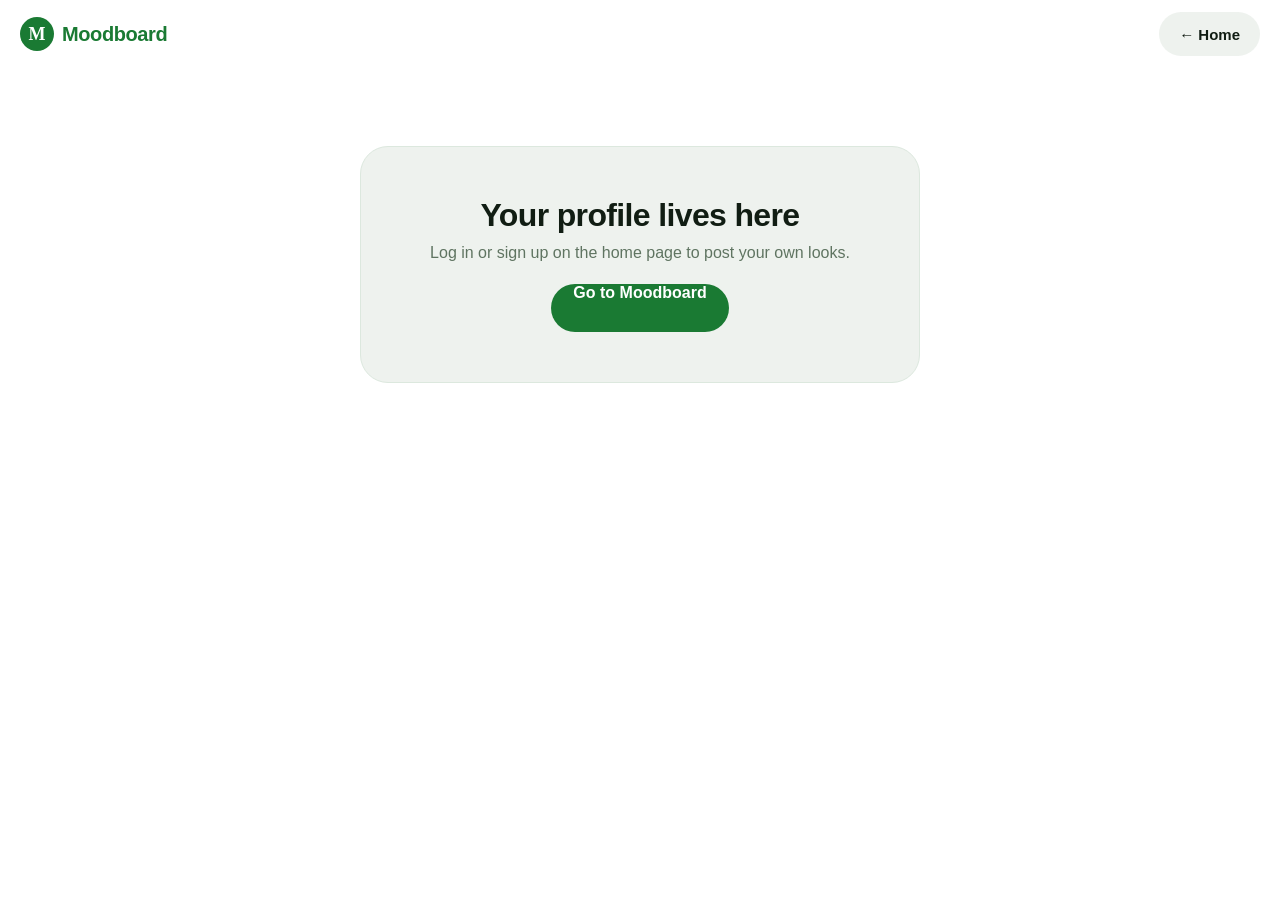
<file: profile.html>
<!doctype html>
<html lang="en">
<head>
  <meta charset="utf-8">
  <meta name="viewport" content="width=device-width, initial-scale=1">
  <meta name="theme-color" content="#f7faf7">
  <title>My profile — Moodboard</title>
  <link rel="preconnect" href="https://fonts.googleapis.com">
  <link rel="preconnect" href="https://fonts.gstatic.com" crossorigin>
  <link href="https://fonts.googleapis.com/css2?family=DM+Sans:wght@400;500;600;700&family=Playfair+Display:wght@500;600;700&display=swap" rel="stylesheet">
  <link rel="stylesheet" href="styles.css">
</head>
<body>
  <div class="app">
    <div class="main-col">
      <header class="topbar pinterest-bar">
        <a class="brand" href="index.html" aria-label="Moodboard home"><span class="brand-mark">M</span><span class="brand-word">Moodboard</span></a>
        <div class="profile-top-actions">
          <a class="btn-signup" href="index.html">&#8592; Home</a>
        </div>
      </header>
      <main class="profile-page">
        <div class="profile-gate" id="profile-gate" hidden>
          <h1>Your profile lives here</h1>
          <p>Log in or sign up on the home page to post your own looks.</p>
          <a class="btn-join" href="index.html">Go to Moodboard</a>
        </div>
        <div id="profile-content" hidden>
          <section class="profile-hero profile-hero-center">
            <label class="profile-avatar profile-avatar-edit" title="Change profile picture">
              <img id="profile-avatar-img" alt="" hidden>
              <span id="profile-avatar-initial">M</span>
              <input id="profile-avatar-file" type="file" accept="image/*" hidden>
            </label>
            <h1 class="profile-name" id="profile-name">Member</h1>
            <p class="profile-username" id="profile-username">@member</p>
            <p class="profile-bio" id="profile-bio"></p>
            <div class="profile-stats">
              <div><b id="stat-posts">0</b><span>Posts</span></div>
              <div><b id="stat-saved">0</b><span>Saved Pins</span></div>
            </div>
            <div class="profile-actions">
              <button class="btn-have" id="edit-profile-btn">Edit Profile</button>
              <button class="btn-join" id="create-post-btn">+ Create Post</button>
            </div>
          </section>
          <nav class="profile-tabs" role="tablist" aria-label="Profile content">
            <button class="profile-tab on" id="tab-mine" role="tab" aria-selected="true">My Posts</button>
            <button class="profile-tab" id="tab-saved" role="tab" aria-selected="false">Saved</button>
          </nav>
          <section class="profile-posts" id="pane-mine">
            <div class="masonry" id="my-grid" aria-label="My posts"></div>
            <div class="empty-state profile-empty" id="my-empty">
              <span class="empty-icon">&#9673;</span>
              <strong>Nothing here yet</strong>
              <span>Share your first look with “+ Create Post” — it will appear here and on the home feed.</span>
            </div>
          </section>
          <section class="profile-posts" id="pane-saved" hidden>
            <div class="masonry" id="saved-grid" aria-label="Saved pins"></div>
            <div class="empty-state profile-empty" id="saved-empty">
              <span class="empty-icon">&#9825;</span>
              <strong>No saved pins yet</strong>
              <span>Tap “Save” on any look in the home feed to collect it here.</span>
            </div>
          </section>
        </div>
      </main>
    </div>
  </div>
  <div class="modal-backdrop" id="post-modal" role="dialog" aria-modal="true" aria-label="Create a post">
    <article class="auth-modal post-modal">
      <button class="close-modal auth-close" id="post-close" aria-label="Close">&times;</button>
      <h2 id="post-modal-title">Create a post</h2>
      <p class="auth-sub">Share a look with the community.</p>
      <form id="post-form" novalidate>
        <div class="post-modal-grid">
          <div class="composer-photo">
            <label class="photo-drop" id="photo-drop">
              <img id="photo-preview" alt="Post preview" hidden>
              <span id="photo-placeholder"><b>+</b>Drag &amp; drop a photo here<br>or click to browse</span>
            </label>
            <input id="post-file" type="file" accept="image/*" hidden>
          </div>
          <div class="composer-fields">
            <label>Title<input id="post-title" class="composer-input" maxlength="80" placeholder="e.g. Golden hour layers" required></label>
            <label>Category<select id="post-category" class="composer-input"></select></label>
            <label>Description<textarea id="post-desc" class="composer-input" rows="3" maxlength="280" placeholder="Fabric, fit, where you would wear it..."></textarea></label>
            <label>Tags<input id="post-tags" class="composer-input" placeholder="summer, linen (comma separated)"></label>
          </div>
        </div>
        <p class="auth-error" id="post-error" hidden></p>
        <div class="modal-actions">
          <button type="button" class="btn-have" id="post-cancel">Cancel</button>
          <button class="auth-submit modal-publish" type="submit" id="post-publish">Publish</button>
        </div>
      </form>
    </article>
  </div>
  <div class="modal-backdrop" id="edit-modal" role="dialog" aria-modal="true" aria-label="Edit profile">
    <article class="auth-modal post-modal">
      <button class="close-modal auth-close" id="edit-close" aria-label="Close">&times;</button>
      <h2>Edit profile</h2>
      <p class="auth-sub">Update how you appear on Moodboard.</p>
      <form id="edit-form" novalidate>
        <div class="composer-fields">
          <label>Display name<input id="edit-name" class="composer-input" maxlength="40" required></label>
          <label>Username<input id="edit-username" class="composer-input" maxlength="24" placeholder="yourname"></label>
          <label>Bio<textarea id="edit-bio" class="composer-input" rows="3" maxlength="160" placeholder="A line about your style..."></textarea></label>
        </div>
        <p class="auth-error" id="edit-error" hidden></p>
        <div class="modal-actions">
          <button type="button" class="btn-have" id="edit-cancel">Cancel</button>
          <button class="auth-submit modal-publish" type="submit">Save changes</button>
        </div>
      </form>
    </article>
  </div>
  <div class="toast" id="toast" role="status"></div>
  <script src="profile.js" defer></script>
</body>
</html>
</file>
<file: styles.css>
:root { color-scheme: light; --ink: #111d13; --muted: #5f7461; --paper: #ffffff; --line: #dce8de; --accent: #1a7a33; --accent-hover: #136128; --pill: #eef2ee; --hover: #e2e7e2; --celadon: #a1cca5; --sage: #8fb996; --fern: #709775; --shadow: 0 18px 60px rgb(17 29 19 / 18%); }
    * { box-sizing: border-box; }
    body { margin: 0; background: var(--paper); color: var(--ink); font-family: -apple-system, BlinkMacSystemFont, "Segoe UI", Roboto, Helvetica, Arial, sans-serif; }
    button, input { font: inherit; }
    button { color: inherit; }
    .app { display: block; min-height: 100vh; }
    .main-col { flex: 1; min-width: 0; }
    /* Simple Pinterest-style topbar: brand left, search center, auth right */
    .topbar { position: sticky; top: 0; z-index: 5; display: flex; align-items: center; gap: 14px; padding: 12px 20px 10px; background: rgb(255 255 255 / 96%); backdrop-filter: blur(8px); }
    .brand { display: flex; align-items: center; gap: 8px; text-decoration: none; color: var(--accent); flex: 0 0 auto; }
    .brand-mark { width: 34px; height: 34px; flex: 0 0 auto; display: grid; place-items: center; border-radius: 50%; background: var(--accent); color: #fff; font: 700 18px Georgia, serif; }
    .brand-word { font-weight: 800; font-size: 20px; letter-spacing: -0.02em; white-space: nowrap; color: var(--accent); }
    .search-pill { position: relative; flex: 1 1 auto; max-width: 720px; margin: 0 auto; display: flex; align-items: center; gap: 2px; height: 48px; padding: 0 6px 0 16px; border-radius: 999px; background: var(--pill); }
    .search-pill::before { content: "🔍"; font-size: 15px; opacity: .7; }
    .search-pill:focus-within { outline: 2px solid var(--ink); background: var(--line); }
    .search-pill .search { flex: 1; min-width: 0; height: 100%; border: 0; outline: 0; background: transparent; font-size: 16px; padding-left: 8px; }
    .search-pill .search::-webkit-search-cancel-button { display: none; }
    .pill-icon { width: 40px; height: 40px; display: grid; place-items: center; border: 0; border-radius: 50%; background: transparent; cursor: pointer; color: var(--ink); font-size: 15px; }
    .pill-icon:hover { background: var(--hover); }
    .auth-area { display: flex; align-items: center; gap: 10px; flex: 0 0 auto; }
    .btn-login { height: 44px; padding: 0 20px; border-radius: 999px; border: 0; background: var(--accent); color: #fff; font-weight: 700; font-size: 15px; cursor: pointer; }
    .btn-login:hover { background: var(--accent-hover); }
    .btn-signup { height: 44px; padding: 0 20px; border-radius: 999px; border: 0; background: #eef2ee; color: var(--ink); font-weight: 700; font-size: 15px; cursor: pointer; }
    .btn-signup:hover { background: #dfe6df; }
    .hero { display: flex; align-items: center; gap: 40px; max-width: 1160px; margin: 26px auto 10px; padding: 10px 24px 28px; }
    .avatar-btn { display: flex; align-items: center; gap: 4px; border: 0; background: transparent; cursor: pointer; padding: 4px; border-radius: 999px; }
    .avatar-btn:hover { background: var(--pill); }
    .hero-text { flex: 0 1 430px; }
    .hero-text h1 { font-size: clamp(42px, 5vw, 64px); line-height: 1.02; letter-spacing: -0.03em; margin: 0 0 12px; font-weight: 800; }
    .hero-text p { color: var(--muted); font-size: 17px; line-height: 1.5; margin: 0 0 20px; }
    .hero-cta { display: flex; gap: 10px; flex-wrap: wrap; }
    .btn-join { height: 48px; padding: 0 22px; border: 0; border-radius: 999px; background: var(--accent); color: #fff; font-weight: 800; cursor: pointer; }
    .btn-join:hover { background: var(--accent-hover); }
    .btn-have { height: 48px; padding: 0 22px; border: 0; border-radius: 999px; background: #eef2ee; color: var(--ink); font-weight: 700; cursor: pointer; }
    .btn-have:hover { background: #dfe6df; }
    .hero-collage { flex: 1 1 auto; display: grid; grid-template-columns: repeat(3, 1fr); gap: 12px; align-items: start; }
    .hero-collage img { width: 100%; height: 210px; object-fit: cover; border-radius: 22px; display: block; }
    .hero-collage img.tall { height: 300px; margin-top: 28px; }
    .section-head { max-width: 1160px; margin: 8px auto 2px; padding: 0 24px; display: flex; align-items: baseline; justify-content: space-between; gap: 12px; }
    .section-head h2 { font-size: 28px; margin: 0; letter-spacing: -0.02em; }
    .section-head span { color: var(--muted); font-size: 14px; }
    .section-head { display: none; }
    body.logged-in .hero { display: none; }
    body:not(.logged-in) .masonry .pin-image { filter: blur(8px); }
    body:not(.logged-in) .masonry .pin-image-wrap::before { content: "Log in to view"; position: absolute; z-index: 2; top: 50%; left: 50%; transform: translate(-50%, -50%); padding: 10px 16px; border-radius: 999px; background: rgb(17 29 19 / 82%); color: #fff; font-size: 12px; font-weight: 700; letter-spacing: .01em; white-space: nowrap; pointer-events: none; }
    body:not(.logged-in) .masonry .pin-image-wrap { cursor: pointer; }
    .avatar { width: 40px; height: 40px; flex: 0 0 auto; border-radius: 50%; object-fit: cover; background: #cfe3d2; }
    .avatar-fallback { width: 40px; height: 40px; display: grid; place-items: center; border-radius: 50%; background: var(--ink); color: #fff; font-weight: 800; }
    .user-menu { position: absolute; right: 12px; top: 70px; z-index: 20; width: 260px; padding: 12px; border-radius: 16px; background: #fff; border: 1px solid var(--line); box-shadow: var(--shadow); }
    .user-head { display: flex; gap: 10px; align-items: center; padding: 6px 6px 12px; }
    .user-head b { display: block; font-size: 14px; }
    .user-head small { color: var(--muted); }
    .user-menu button { width: 100%; border: 0; background: transparent; text-align: left; padding: 10px; border-radius: 10px; font-weight: 600; cursor: pointer; }
    .user-menu button:hover { background: var(--pill); }
    .filter-row { display: flex; align-items: center; gap: 8px; padding: 6px 16px 12px; }
    .filter-btn { width: 44px; height: 44px; flex: 0 0 44px; display: grid; place-items: center; border: 0; border-radius: 50%; background: transparent; cursor: pointer; }
    .filter-btn:hover, .filter-btn.on { background: var(--ink); color: #fff; }
    .categories { display: flex; align-items: center; gap: 8px; max-width: 100%; overflow-x: auto; scrollbar-width: none; }
    .categories::-webkit-scrollbar { display: none; }
    .category { flex: 0 0 auto; display: flex; align-items: center; gap: 0; padding: 0; border: 0; background: transparent; cursor: pointer; }
    .category .cat-thumb { width: 56px; height: 56px; object-fit: cover; border-radius: 999px 0 0 999px; display: block; }
    .category .cat-label { display: flex; align-items: center; height: 56px; padding: 0 22px 0 14px; border-radius: 0 999px 999px 0; background: var(--celadon); font-size: 17px; font-weight: 700; white-space: nowrap; }
    .category:nth-child(3n) .cat-label { background: var(--sage); } .category:nth-child(3n+1) .cat-label { background: #d9f0dc; } .category:nth-child(4n) .cat-label { background: var(--fern); } .category:nth-child(5n) .cat-label { background: #c3e2c8; }
    .category:hover .cat-label { filter: brightness(.96); }
    .category.active .cat-label { background: var(--ink); color: #fff; }
    main { padding: 6px 12px 70px; }
    .masonry { columns: 5 195px; column-gap: 12px; }
    .pin { break-inside: avoid; margin: 0 0 14px; opacity: 0; transform: translateY(10px); animation: enter .45s ease forwards; }
    @keyframes enter { to { opacity: 1; transform: translateY(0); } }
    .pin-image-wrap { position: relative; overflow: hidden; border-radius: 22px; background: var(--pill); cursor: zoom-in; isolation: isolate; }
    .pin-image { display: block; width: 100%; height: auto; transition: transform .45s cubic-bezier(.2,.75,.25,1); }
    .pin-image-wrap:hover .pin-image { transform: scale(1.035); }
    .pin-image-wrap::after { position: absolute; inset: 30% 0 0; z-index: 0; content: ""; opacity: 0; background: linear-gradient(transparent, rgb(0 0 0 / 32%)); transition: opacity .2s; pointer-events: none; }
    .pin-image-wrap:hover::after { opacity: 1; }
    .save-button { position: absolute; z-index: 1; top: 11px; right: 11px; padding: 12px 18px; border: 0; border-radius: 999px; background: var(--accent); color: white; font-size: 14px; font-weight: 700; opacity: 0; transform: translateY(-4px); transition: .18s; cursor: pointer; }
    .pin-image-wrap:hover .save-button, .save-button.saved { opacity: 1; transform: none; }
    .save-button.saved { background: var(--ink); }
    .pin-actions { position: absolute; z-index: 1; right: 10px; bottom: 10px; left: 10px; display: flex; justify-content: space-between; opacity: 0; transition: .18s; }
    .pin-image-wrap:hover .pin-actions { opacity: 1; }
    .icon-button { display: grid; width: 34px; height: 34px; place-items: center; border: 0; border-radius: 50%; background: rgb(255 255 255 / 95%); cursor: pointer; }
    .icon-button:hover { background: white; transform: translateY(-1px); }
    .pin-caption { display: flex; align-items: center; gap: 9px; padding: 8px 8px 0; }
    .creator-avatar { width: 26px; height: 26px; flex: 0 0 auto; border-radius: 50%; object-fit: cover; }
    .caption-copy { min-width: 0; }
    .pin-title { overflow: hidden; margin: 0; font-size: 13px; font-weight: 700; text-overflow: ellipsis; white-space: nowrap; }
    .creator { margin: 3px 0 0; color: var(--muted); font-size: 11px; }
    .pin-more { margin-left: auto; border: 0; background: transparent; border-radius: 50%; width: 28px; height: 28px; cursor: pointer; font-weight: 800; letter-spacing: 1px; }
    .pin-more:hover { background: var(--pill); }
    .empty-state { display: none; padding: 60px 20px; color: var(--muted); text-align: center; }
    .empty-state strong { display: block; margin-bottom: 8px; color: var(--ink); font-size: 22px; }
    .empty-state span { display: block; }
    .saved-header { display: flex; align-items: center; justify-content: space-between; gap: 12px; padding: 10px 8px 18px; }
    .saved-header[hidden] { display: none !important; }
    .saved-title-row { display: flex; align-items: center; gap: 12px; }
    .saved-title { margin: 0; font-size: 30px; line-height: 1.1; font-weight: 800; letter-spacing: -0.02em; }
    .saved-sub { margin: 4px 0 0; color: var(--muted); font-size: 14px; font-weight: 600; }
    .back-btn { width: 44px; height: 44px; display: grid; place-items: center; border: 1px solid var(--line); border-radius: 50%; background: #fff; font-size: 20px; cursor: pointer; }
    .back-btn:hover { background: var(--pill); }
    .modal-backdrop { position: fixed; inset: 0; z-index: 40; display: none; place-items: center; padding: 25px; background: rgb(0 0 0 / 55%); backdrop-filter: blur(3px); }
    .modal-backdrop.open { display: grid; animation: fade .2s ease; }
    #auth-modal { z-index: 41; }
    @keyframes fade { from { opacity: 0; } to { opacity: 1; } }
    .detail-modal { position: relative; display: grid; width: min(1050px, 96vw); max-height: min(760px, 92vh); grid-template-columns: minmax(0, 1.08fr) minmax(340px, .92fr); overflow: hidden; border-radius: 28px; background: white; box-shadow: var(--shadow); animation: rise .25s ease; }
    @keyframes rise { from { transform: translateY(10px) scale(.99); } to { transform: none; } }
    .detail-visual { display: grid; min-height: 400px; max-height: min(760px, 92vh); place-items: center; overflow: hidden; background: var(--pill); }
    .detail-visual img { width: 100%; height: 100%; max-height: min(760px, 92vh); object-fit: cover; }
    .detail-content { overflow-y: auto; padding: 24px 26px; }
    .detail-top { display: flex; justify-content: space-between; align-items: center; margin-bottom: 18px; }
    .detail-actions { display: flex; align-items: center; gap: 9px; }
    .detail-title { margin: 0 0 10px; font-size: 28px; line-height: 1.2; font-weight: 700; }
    .detail-description { color: #47594a; font-size: 14px; line-height: 1.6; }
    .profile-row { display: flex; align-items: center; gap: 10px; margin: 22px 0; }
    .profile-row img { width: 38px; height: 38px; border-radius: 50%; object-fit: cover; }
    .profile-name { font-size: 12px; font-weight: 700; }
    .profile-sub { margin-top: 3px; color: var(--muted); font-size: 10px; }
    .detail-divider { height: 1px; margin: 20px 0; background: var(--line); }
    .detail-label { margin: 0 0 12px; font-size: 12px; font-weight: 700; }
    .tag-list { display: flex; flex-wrap: wrap; gap: 7px; }
    .tag { padding: 9px 12px; border-radius: 999px; background: var(--pill); color: #2b3d2e; font-size: 12px; font-weight: 600; }
    .product-link { display: flex; justify-content: space-between; padding: 13px 0; border-bottom: 1px solid var(--line); color: var(--ink); text-decoration: none; font-size: 13px; font-weight: 600; }
    .product-link span:last-child { color: var(--accent); }
    .comment-form { display: flex; gap: 8px; margin-top: 12px; }
    .comment-form input { min-width: 0; flex: 1; padding: 12px 14px; border: 1px solid var(--line); border-radius: 999px; outline: 0; font-size: 13px; }
    .comment-form input:focus { border-color: var(--ink); }
    .comment-form button { padding: 0 16px; border: 0; border-radius: 999px; background: var(--accent); color: white; font-size: 13px; font-weight: 700; cursor: pointer; }
    .comment-list { display: grid; gap: 9px; color: #47594a; font-size: 13px; }
    .related-row { display: flex; gap: 8px; }
    .related-row img { width: 66px; height: 83px; border-radius: 14px; object-fit: cover; }
    .close-modal { width: 38px; height: 38px; border: 0; border-radius: 50%; background: var(--pill); font-size: 20px; cursor: pointer; }
    .close-modal:hover { background: var(--hover); }
    .toast { position: fixed; bottom: 24px; left: 50%; z-index: 60; padding: 12px 18px; border-radius: 999px; background: var(--ink); color: white; font-size: 13px; font-weight: 600; opacity: 0; transform: translate(-50%, 10px); transition: .2s; pointer-events: none; }
    .toast.show { opacity: 1; transform: translate(-50%, 0); }
    body.modal-open { overflow: hidden; }
    .auth-modal { position: relative; width: min(440px, 94vw); max-height: 92vh; overflow-y: auto; border-radius: 28px; background: #fff; box-shadow: var(--shadow); padding: 34px 36px 28px; text-align: center; animation: rise .25s ease; }
    .auth-close { position: absolute; top: 14px; right: 14px; }
    .auth-logo { display: grid; place-items: center; margin-bottom: 10px; }
    .auth-modal h2 { margin: 8px 0 6px; font-size: 30px; }
    .auth-sub { margin: 0 0 14px; color: var(--muted); }
    .auth-tabs { display: flex; background: var(--pill); border-radius: 999px; padding: 4px; margin-bottom: 16px; }
    .auth-tabs button { flex: 1; border: 0; background: transparent; border-radius: 999px; padding: 10px; font-weight: 700; cursor: pointer; }
    .auth-tabs button.on { background: var(--ink); color: #fff; }
    #auth-form { display: grid; gap: 12px; text-align: left; }
    #auth-form label { display: grid; gap: 6px; font-size: 13px; font-weight: 700; }
    #auth-form input { height: 48px; padding: 0 16px; border: 2px solid var(--line); border-radius: 16px; outline: 0; font-size: 15px; font-weight: 400; }
    #auth-form input:focus { border-color: var(--accent); }
    .auth-error { margin: 0; color: #c8001e; font-size: 13px; font-weight: 600; }
    .auth-submit { height: 48px; border: 0; border-radius: 999px; background: var(--accent); color: #fff; font-weight: 700; font-size: 16px; cursor: pointer; }
    .auth-submit:hover { background: var(--accent-hover); }
    .auth-switch { margin: 14px 0 0; font-size: 14px; }
    .auth-switch button { border: 0; background: none; color: var(--accent); font-weight: 800; cursor: pointer; }
    .auth-terms { color: var(--muted); font-size: 11px; line-height: 1.5; }
    @media (min-width: 1500px) { .masonry { columns: 6 195px; } }
    @media (hover: none) { .pin-image-wrap::after { opacity: .12; } .pin-image-wrap .save-button, .pin-image-wrap .pin-actions { opacity: 1; transform: none; } }
    @media (max-width: 1100px) { .topbar { gap: 10px; } .masonry { columns: 4 180px; } }
    @media (max-width: 760px) {
      .topbar { gap: 8px; padding: 10px 10px 8px; }
      .brand-word { font-size: 20px; }
      .search-pill { height: 44px; flex: 1 1 auto; max-width: none; margin: 0; }
      .search-pill .search { font-size: 14px; }
      .btn-login, .btn-signup { height: 40px; padding: 0 14px; font-size: 14px; }
      .filter-row { padding: 4px 10px 10px; }
      main { padding: 4px 10px 45px; }
      .category .cat-thumb { width: 44px; height: 44px; }
      .category .cat-label { height: 44px; font-size: 14px; padding-right: 16px; }
      .masonry { columns: 3 150px; column-gap: 12px; }
      .pin { margin-bottom: 15px; }
      .pin-caption { gap: 6px; padding-top: 7px; }
      .creator-avatar { width: 23px; height: 23px; }
      .pin-title { font-size: 11px; }
      .creator { font-size: 9px; }
      .modal-backdrop { padding: 0; align-items: end; }
      .detail-modal { width: 100%; max-height: 94vh; grid-template-columns: 1fr; grid-template-rows: minmax(220px, 38vh) minmax(0, 1fr); border-radius: 9px 9px 0 0; }
      .detail-visual { min-height: 0; max-height: 38vh; }
      .detail-visual img { max-height: 38vh; }
      .detail-content { padding: 19px 20px 30px; }
      .detail-title { font-size: 24px; }
    }
    @media (max-width: 430px) { .masonry { columns: 2 135px; column-gap: 10px; } }
    @media (prefers-reduced-motion: reduce) { *, *::before, *::after { scroll-behavior: auto !important; animation-duration: .01ms !important; transition-duration: .01ms !important; } }
    /* Category horizontal scroller */
    .cat-scroll { display: flex; align-items: center; gap: 6px; flex: 1 1 auto; min-width: 0; }
    .cat-scroll .categories { flex: 1 1 auto; min-width: 0; scroll-behavior: smooth; cursor: grab; user-select: none; }
    .cat-scroll .categories:active { cursor: grabbing; }
    .cat-arrow { width: 38px; height: 38px; flex: 0 0 38px; display: grid; place-items: center; border: 1px solid var(--line); border-radius: 50%; background: #fff; font-size: 24px; line-height: 1; cursor: pointer; color: var(--ink); box-shadow: 0 2px 8px rgb(17 29 19 / 12%); transition: .15s; }
    .cat-arrow:hover { background: var(--ink); border-color: var(--ink); color: #fff; }
    /* Profile page */
    .profile-top-actions { margin-left: auto; display: flex; align-items: center; gap: 10px; }
    a.btn-signup { display: inline-flex; align-items: center; text-decoration: none; }
    .profile-page { max-width: 1160px; margin: 0 auto; padding: 20px 24px 70px; }
    .profile-gate { max-width: 560px; margin: 60px auto; text-align: center; padding: 50px 34px; border: 1px solid var(--line); border-radius: 28px; background: var(--pill); }
    .profile-gate h1 { margin: 0 0 10px; font-size: 32px; letter-spacing: -0.02em; }
    .profile-gate p { color: var(--muted); margin: 0 0 22px; }
    .profile-gate .btn-join { display: inline-block; text-decoration: none; }
    .profile-hero { display: flex; flex-direction: column; align-items: center; text-align: center; gap: 0; padding: 38px 26px 30px; border: 1px solid var(--line); border-radius: 28px; background: #fff; box-shadow: var(--shadow); }
    .profile-avatar { position: relative; width: 120px; height: 120px; flex: 0 0 120px; display: grid; place-items: center; border-radius: 50%; background: var(--accent); color: #fff; font: 700 52px Georgia, serif; overflow: hidden; cursor: pointer; }
    .profile-avatar img { position: absolute; inset: 0; width: 100%; height: 100%; object-fit: cover; }
    .profile-avatar img[hidden] { display: none; }
    .profile-avatar-edit::after { content: "Change"; position: absolute; inset: auto 0 0; padding: 5px 0 7px; background: rgb(17 29 19 / 72%); color: #fff; font: 700 11px -apple-system, "Segoe UI", sans-serif; opacity: 0; transition: .18s; }
    .profile-avatar-edit:hover::after { opacity: 1; }
    .profile-name { margin: 16px 0 0; font-size: 32px; letter-spacing: -0.02em; }
    .profile-username { margin: 4px 0 0; color: var(--muted); font-size: 14px; font-weight: 600; }
    .profile-bio { margin: 10px 0 0; max-width: 520px; color: #47594a; font-size: 15px; line-height: 1.55; }
    .profile-bio:empty { display: none; }
    .profile-stats { display: flex; gap: 30px; margin-top: 18px; }
    .profile-stats div { display: grid; }
    .profile-stats b { font-size: 20px; }
    .profile-stats span { color: var(--muted); font-size: 12px; font-weight: 600; }
    .profile-actions { display: flex; gap: 10px; flex-wrap: wrap; justify-content: center; margin-top: 20px; }
    .profile-actions .btn-join, .profile-actions .btn-have { text-decoration: none; }
    .profile-tabs { display: flex; justify-content: center; gap: 6px; margin: 26px 0 6px; }
    .profile-tab { border: 0; background: transparent; padding: 12px 22px; border-radius: 999px; font-size: 15px; font-weight: 700; color: var(--muted); cursor: pointer; transition: .15s; }
    .profile-tab:hover { background: var(--pill); color: var(--ink); }
    .profile-tab.on { background: var(--ink); color: #fff; }
    .post-modal { width: min(720px, 96vw); text-align: left; }
    .post-modal h2, .post-modal .auth-sub { text-align: left; }
    .post-modal-grid { display: grid; grid-template-columns: minmax(0, 5fr) minmax(0, 7fr); gap: 18px; margin-bottom: 14px; }
    .photo-drop { display: grid; place-items: center; min-height: 260px; border: 2px dashed var(--line); border-radius: 20px; background: var(--pill); cursor: pointer; overflow: hidden; transition: .15s; }
    .photo-drop:hover, .photo-drop.dragover { border-color: var(--accent); background: #e6f0e8; }
    .photo-drop img { width: 100%; height: 100%; max-height: 340px; object-fit: cover; display: block; }
    .photo-drop img[hidden] { display: none; }
    #photo-placeholder { color: var(--muted); font-weight: 600; text-align: center; padding: 20px; font-size: 14px; line-height: 1.6; }
    #photo-placeholder b { display: grid; place-items: center; width: 52px; height: 52px; margin: 0 auto 10px; border-radius: 50%; background: var(--accent); color: #fff; font-size: 28px; }
    #photo-placeholder[hidden] { display: none; }
    #post-url { margin-top: 10px; }
    .composer-fields { display: grid; gap: 12px; align-content: start; }
    .composer-fields label { display: grid; gap: 6px; font-size: 13px; font-weight: 700; }
    .composer-input { width: 100%; padding: 12px 14px; border: 2px solid var(--line); border-radius: 14px; outline: 0; font-size: 14px; font-weight: 400; font-family: inherit; background: #fff; color: var(--ink); }
    .composer-input:focus { border-color: var(--accent); }
    textarea.composer-input { resize: vertical; }
    .modal-actions { display: flex; gap: 10px; justify-content: flex-end; margin-top: 4px; }
    .modal-publish { height: 48px; padding: 0 30px; }
    .profile-posts { margin-top: 14px; }
    .profile-empty { display: block; border: 2px dashed var(--line); border-radius: 22px; }
    .profile-empty[style*="none"] { display: none; }
    .empty-icon { display: grid; place-items: center; width: 60px; height: 60px; margin: 0 auto 14px; border-radius: 50%; background: var(--pill); color: var(--accent); font-size: 26px; }
    .card-menu-wrap { position: relative; margin-left: auto; }
    .card-menu { position: absolute; right: 0; top: 32px; z-index: 5; min-width: 150px; padding: 6px; border-radius: 14px; background: #fff; border: 1px solid var(--line); box-shadow: var(--shadow); display: none; }
    .card-menu.open { display: grid; animation: pop .14s ease; }
    @keyframes pop { from { opacity: 0; transform: translateY(-4px); } to { opacity: 1; transform: none; } }
    .card-menu button { border: 0; background: transparent; text-align: left; padding: 9px 12px; border-radius: 9px; font-size: 13px; font-weight: 600; cursor: pointer; }
    .card-menu button:hover { background: var(--pill); }
    .card-menu button.danger { color: #c8001e; }
    @media (max-width: 760px) {
      .profile-page { padding: 12px 12px 50px; }
      .profile-hero { padding: 30px 18px 24px; }
      .profile-stats { gap: 24px; }
      .post-modal-grid { grid-template-columns: 1fr; }
      .modal-actions { flex-direction: column-reverse; }
      .modal-actions .btn-have, .modal-actions .auth-submit { width: 100%; }
      .cat-arrow { width: 32px; height: 32px; flex-basis: 32px; font-size: 19px; }
    }
</file>
